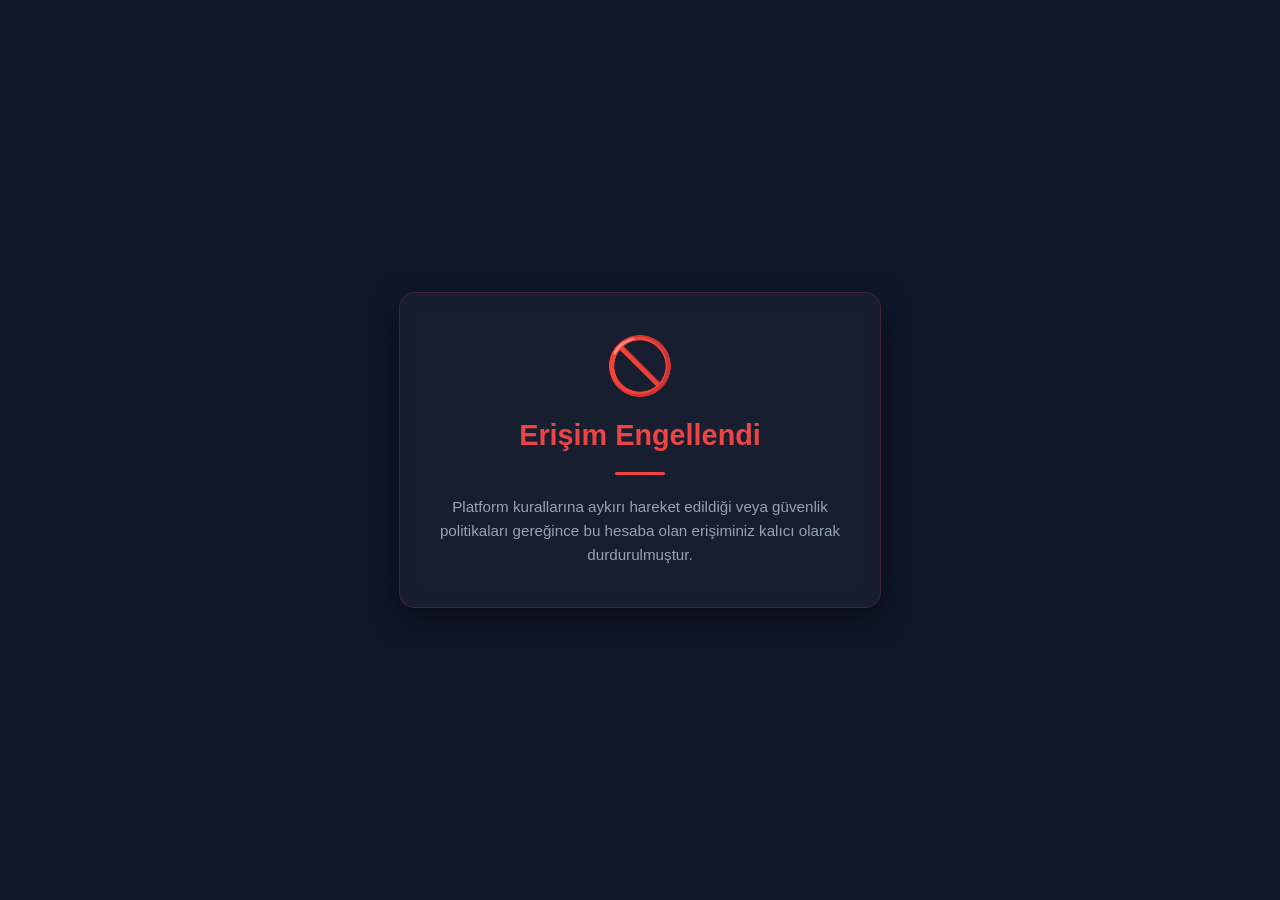
<file: engellendiniz.html>
<!DOCTYPE html>
<html lang="tr">
<head>
    <meta charset="UTF-8">
    <meta name="viewport" content="width=device-width, initial-scale=1.0">
    <title>Erişim Engellendi - DersVerse</title>
    <style>
        :root {
            --bg-color: #0f172a;
            --card-bg: rgba(255, 255, 255, 0.03);
            --border-color: rgba(239, 68, 68, 0.2);
            --text-main: #f8fafc;
            --text-muted: #94a3b8;
            --accent-color: #ef4444;
        }

        body {
            background-color: var(--bg-color);
            color: var(--text-main);
            font-family: 'Segoe UI', Tahoma, Geneva, Verdana, sans-serif;
            display: flex;
            justify-content: center;
            align-items: center;
            height: 100vh;
            margin: 0;
            overflow: hidden;
        }

        .ban-container {
            background: var(--card-bg);
            border: 1px solid var(--border-color);
            padding: 40px 30px;
            border-radius: 16px;
            text-align: center;
            max-width: 420px;
            width: 90%;
            box-shadow: 0 10px 30px rgba(0, 0, 0, 0.5);
            backdrop-filter: blur(10px);
        }

        .icon-box {
            font-size: 3.5rem;
            margin-bottom: 20px;
        }

        h1 {
            color: var(--accent-color);
            font-size: 1.8rem;
            margin-bottom: 15px;
            font-weight: 700;
        }

        p {
            color: var(--text-muted);
            font-size: 0.95rem;
            line-height: 1.6;
            margin: 0;
        }

        .divider {
            width: 50px;
            height: 3px;
            background-color: var(--accent-color);
            margin: 20px auto;
            border-radius: 2px;
        }
    </style>
</head>
<body>

    <div class="ban-container">
        <div class="icon-box">🚫</div>
        <h1>Erişim Engellendi</h1>
        <div class="divider"></div>
        <p>Platform kurallarına aykırı hareket edildiği veya güvenlik politikaları gereğince bu hesaba olan erişiminiz kalıcı olarak durdurulmuştur.</p>
    </div>

</body>
</html>
</file>
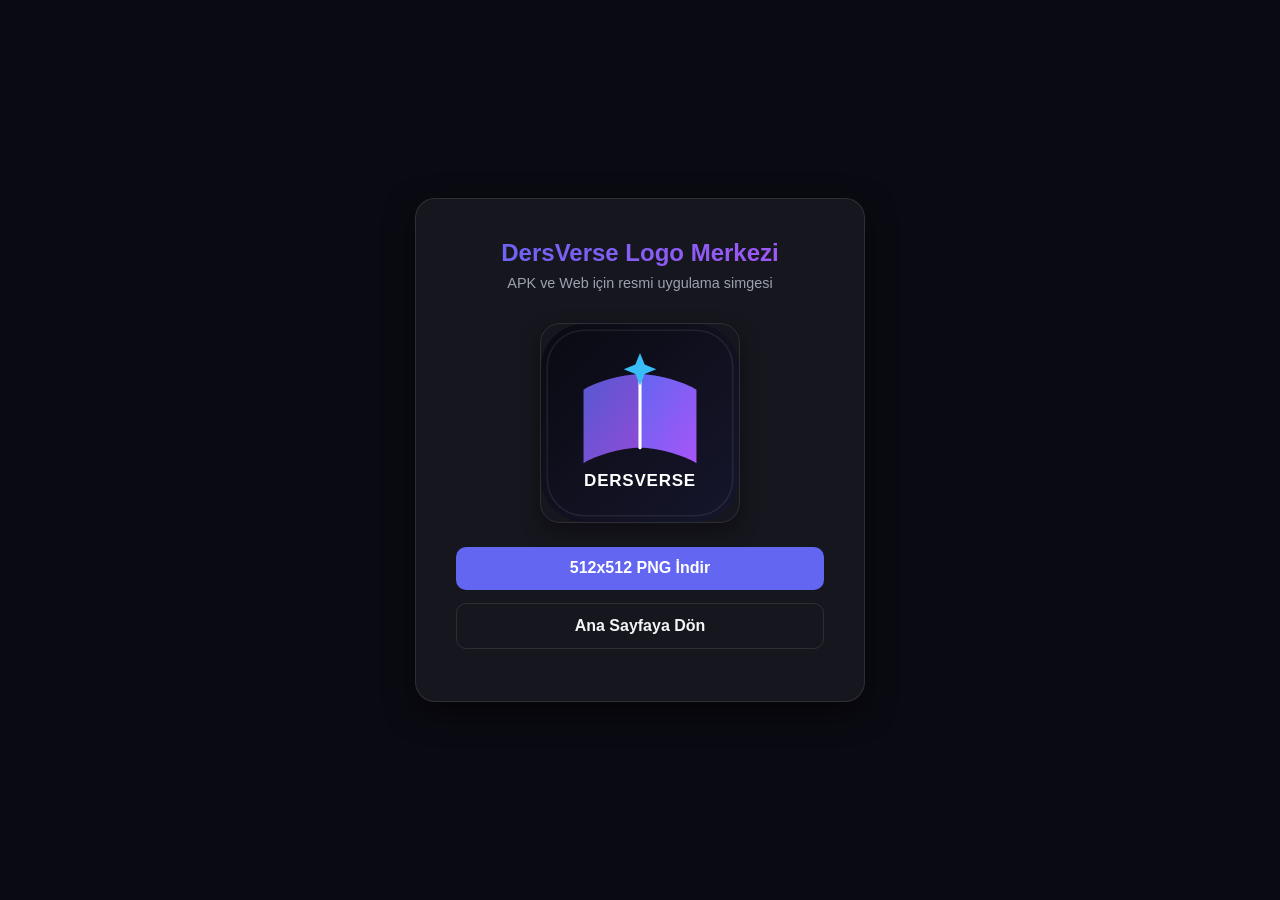
<file: logo.html>
<!DOCTYPE html>
<html lang="tr">
<head>
    <meta charset="UTF-8">
    <meta name="viewport" content="width=device-width, initial-scale=1.0">
    <title>DersVerse - Logo Yönetim Alanı</title>
    <style>
        :root {
            --dersverse-bg: #0a0a12;
            --dersverse-card-bg: rgba(255, 255, 255, 0.05);
            --dersverse-border: rgba(255, 255, 255, 0.1);
            --dersverse-primary: #6366f1;
            --dersverse-primary-hover: #4f46e5;
            --dersverse-text: #f3f4f6;
            --dersverse-text-muted: #9ca3af;
        }

        * {
            box-sizing: border-box;
            margin: 0;
            padding: 0;
            font-family: 'Segoe UI', Tahoma, Geneva, Verdana, sans-serif;
        }

        body {
            background-color: var(--dersverse-bg);
            color: var(--dersverse-text);
            min-height: 100vh;
            display: flex;
            flex-direction: column;
            align-items: center;
            justify-content: center;
            padding: 2rem;
        }

        .logo-container {
            background: var(--dersverse-card-bg);
            border: 1px solid var(--dersverse-border);
            border-radius: 20px;
            padding: 2.5rem;
            text-align: center;
            max-width: 450px;
            width: 100%;
            box-shadow: 0 10px 30px rgba(0,0,0,0.5);
        }

        h1 {
            font-size: 1.5rem;
            margin-bottom: 0.5rem;
            background: linear-gradient(135deg, #6366f1, #a855f7);
            -webkit-background-clip: text;
            -webkit-text-fill-color: transparent;
        }

        p {
            color: var(--dersverse-text-muted);
            font-size: 0.9rem;
            margin-bottom: 2rem;
        }

        .logo-preview {
            width: 200px;
            height: 200px;
            margin: 0 auto 1.5rem auto;
            border-radius: 20px;
            overflow: hidden;
            box-shadow: 0 8px 20px rgba(0,0,0,0.4);
            border: 1px solid var(--dersverse-border);
        }

        .logo-preview svg {
            width: 100%;
            height: 100%;
        }

        .btn {
            background: var(--dersverse-primary);
            color: white;
            border: none;
            padding: 0.8rem 1.5rem;
            border-radius: 10px;
            cursor: pointer;
            font-weight: 600;
            font-size: 1rem;
            transition: all 0.2s ease;
            text-decoration: none;
            display: inline-block;
            width: 100%;
            margin-bottom: 0.8rem;
        }

        .btn:hover {
            background: var(--dersverse-primary-hover);
        }

        .btn-outline {
            background: transparent;
            border: 1px solid var(--dersverse-border);
            color: var(--dersverse-text);
        }

        .btn-outline:hover {
            background: rgba(255, 255, 255, 0.05);
        }
    </style>
</head>
<body>

    <div class="logo-container">
        <h1>DersVerse Logo Merkezi</h1>
        <p>APK ve Web için resmi uygulama simgesi</p>

        <div class="logo-preview">
            <!-- 512x512 Logo Grafiği -->
            <svg xmlns="http://www.w3.org/2000/svg" viewBox="0 0 512 512">
              <defs>
                <linearGradient id="bgGradient" x1="0%" y1="0%" x2="100%" y2="100%">
                  <stop offset="0%" stop-color="#0a0a12" />
                  <stop offset="100%" stop-color="#16162c" />
                </linearGradient>
                <linearGradient id="primaryGradient" x1="0%" y1="0%" x2="100%" y2="100%">
                  <stop offset="0%" stop-color="#6366f1" />
                  <stop offset="100%" stop-color="#a855f7" />
                </linearGradient>
              </defs>
              <rect width="512" height="512" rx="112" fill="url(#bgGradient)" />
              <rect x="16" y="16" width="480" height="480" rx="96" fill="none" stroke="rgba(255,255,255,0.08)" stroke-width="4" />
              <g>
                <path d="M 256 130 C 210 130, 140 150, 110 170 L 110 360 C 140 340, 210 320, 256 320 Z" fill="url(#primaryGradient)" opacity="0.85" />
                <path d="M 256 130 C 302 130, 372 150, 402 170 L 402 360 C 372 340, 302 320, 256 320 Z" fill="url(#primaryGradient)" />
                <line x1="256" y1="130" x2="256" y2="320" stroke="#ffffff" stroke-width="8" stroke-linecap="round" />
                <path d="M 256 75 L 268 105 L 298 117 L 268 129 L 256 159 L 244 129 L 214 117 L 244 105 Z" fill="#38bdf8" />
              </g>
              <text x="256" y="420" font-family="'Segoe UI', Tahoma, sans-serif" font-weight="900" font-size="44" fill="#ffffff" text-anchor="middle" letter-spacing="2">DERSVERSE</text>
            </svg>
        </div>

        <button class="btn" onclick="downloadPNG()">512x512 PNG İndir</button>
        <a href="index.html" class="btn btn-outline">Ana Sayfaya Dön</a>
    </div>

    <script>
        function downloadPNG() {
            const svgElement = document.querySelector('.logo-preview svg');
            const svgString = new XMLSerializer().serializeToString(svgElement);
            const svgBlob = new Blob([svgString], { type: 'image/svg+xml;charset=utf-8' });
            const URL = window.URL || window.webkitURL || window;
            const blobURL = URL.createObjectURL(svgBlob);

            const image = new Image();
            image.onload = function() {
                const canvas = document.createElement('canvas');
                canvas.width = 512;
                canvas.height = 512;
                const context = canvas.getContext('2d');
                context.drawImage(image, 0, 0, 512, 512);

                const pngURI = canvas.toDataURL('image/png').replace('image/png', 'image/octet-stream');
                const downloadLink = document.createElement('a');
                downloadLink.href = pngURI;
                downloadLink.download = 'dersverse-logo-512x512.png';
                document.body.appendChild(downloadLink);
                downloadLink.click();
                document.body.removeChild(downloadLink);
            };
            image.src = blobURL;
        }
    </script>
</body>
</html>
</file>
